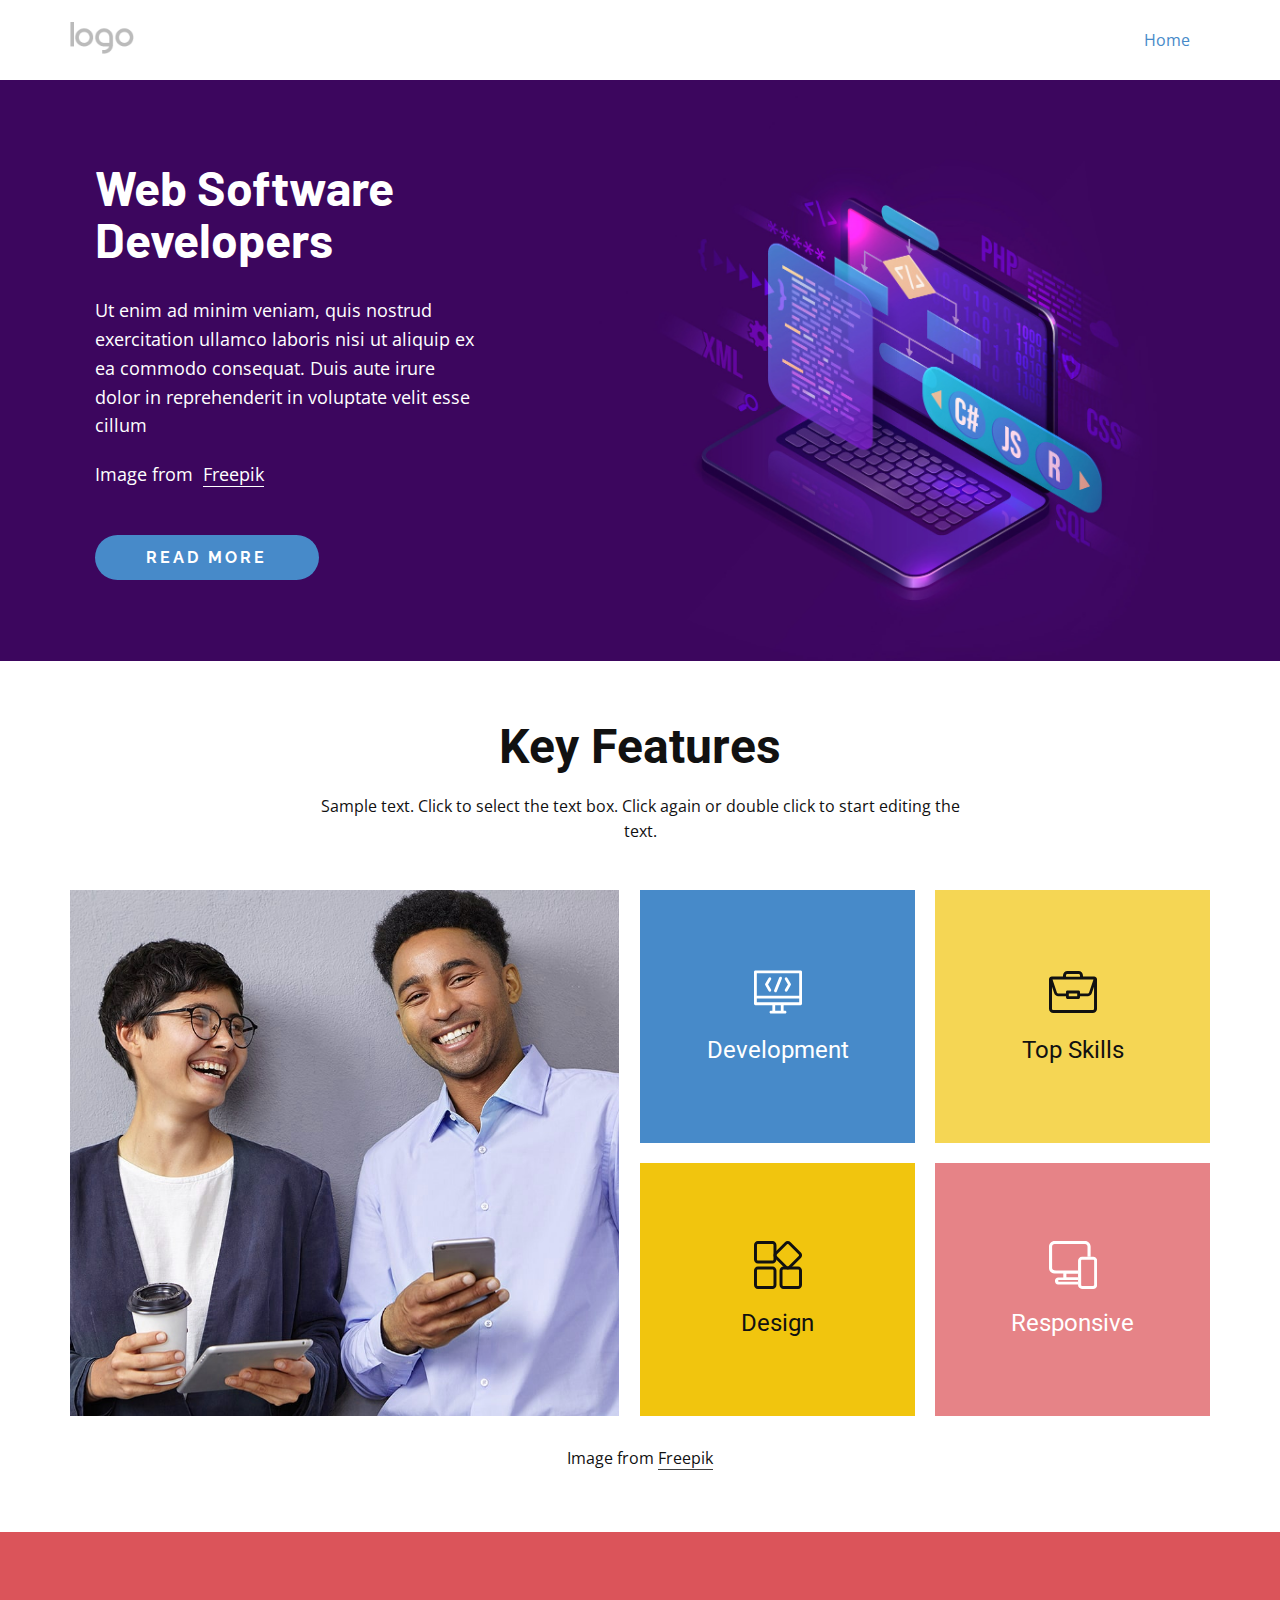
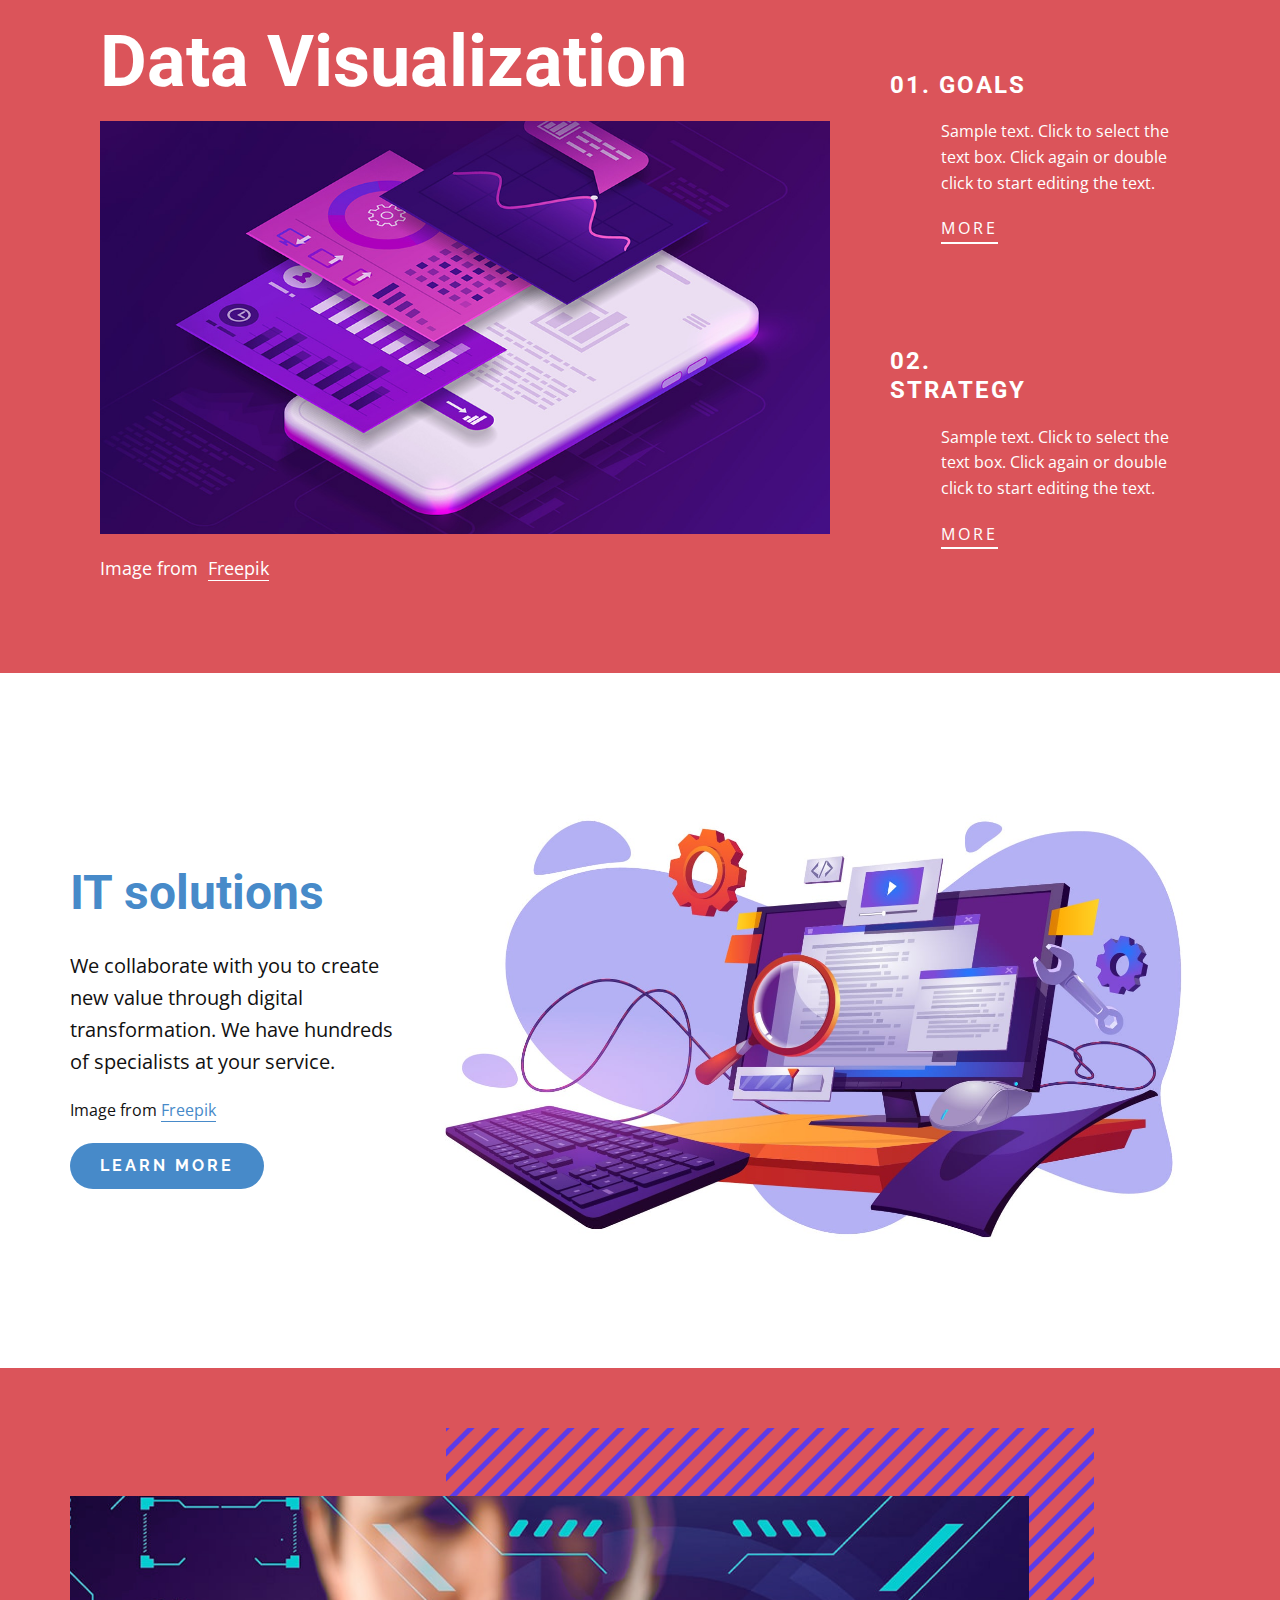
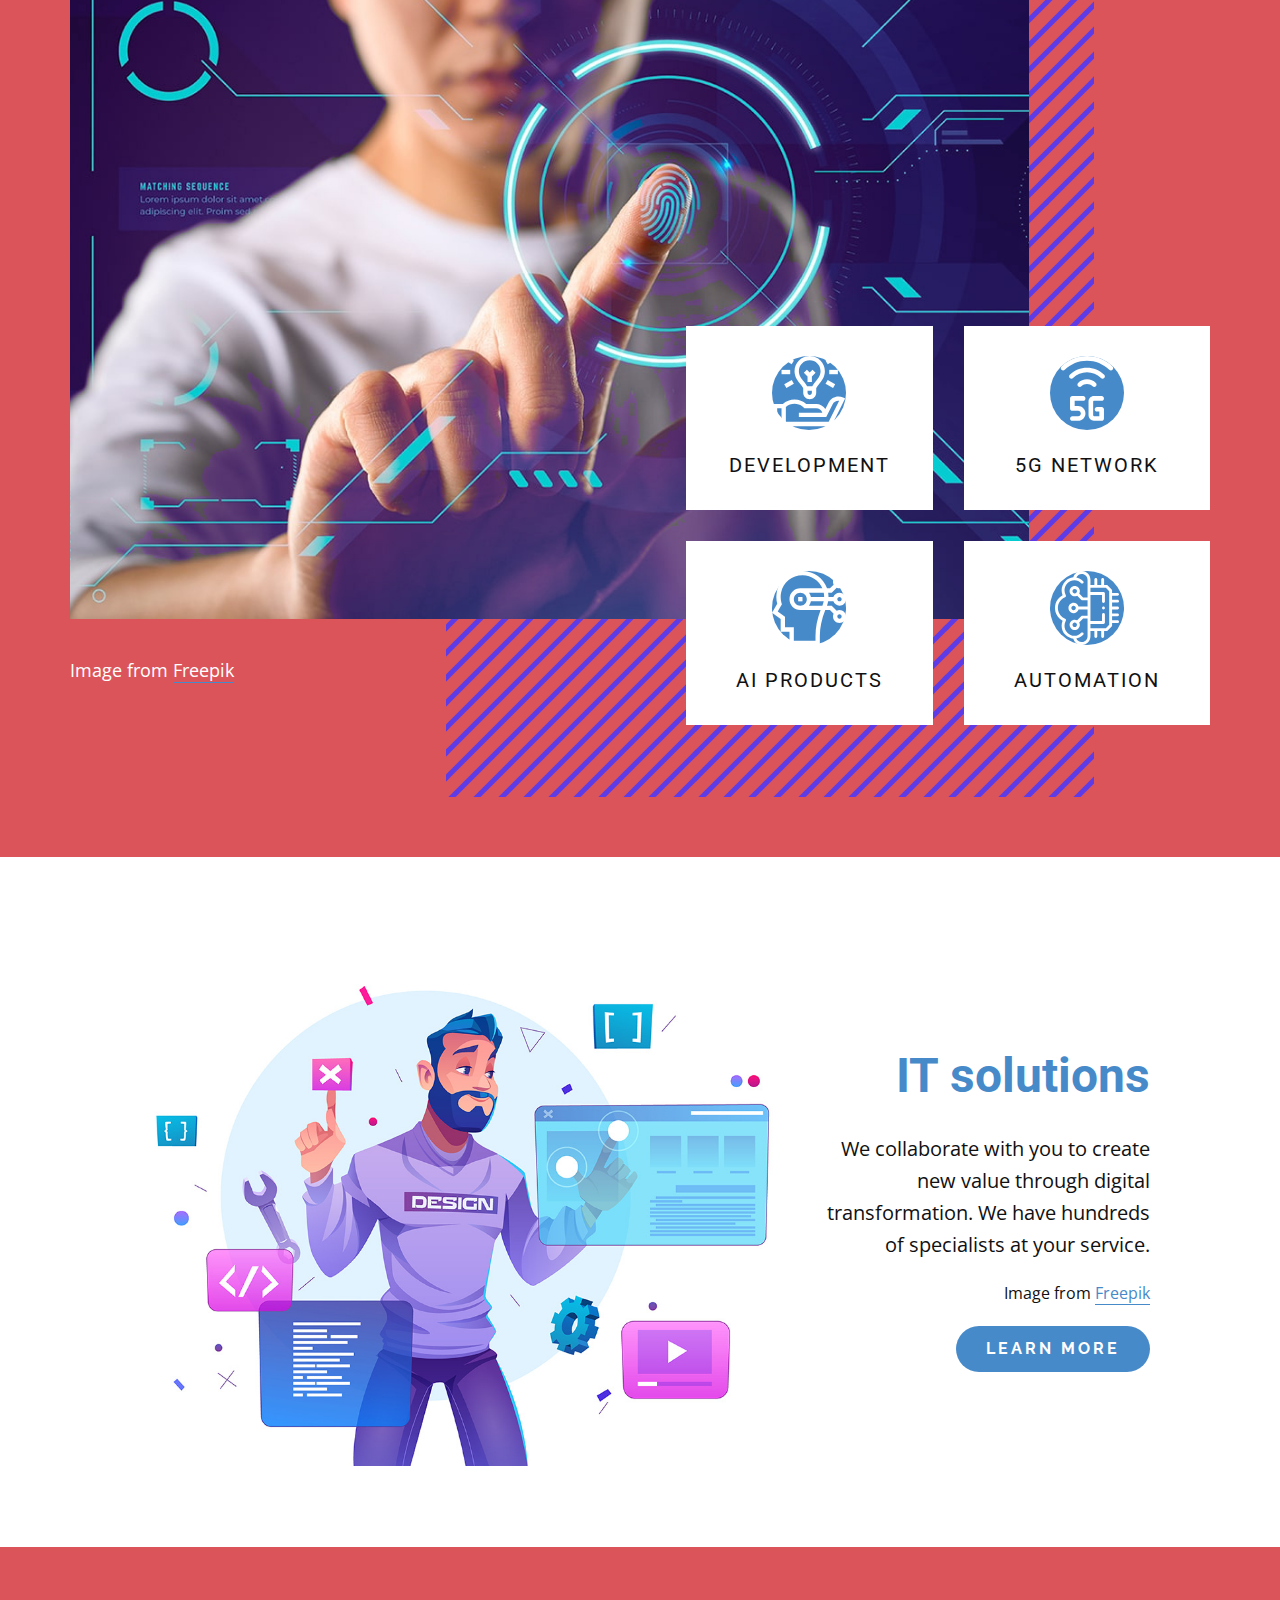
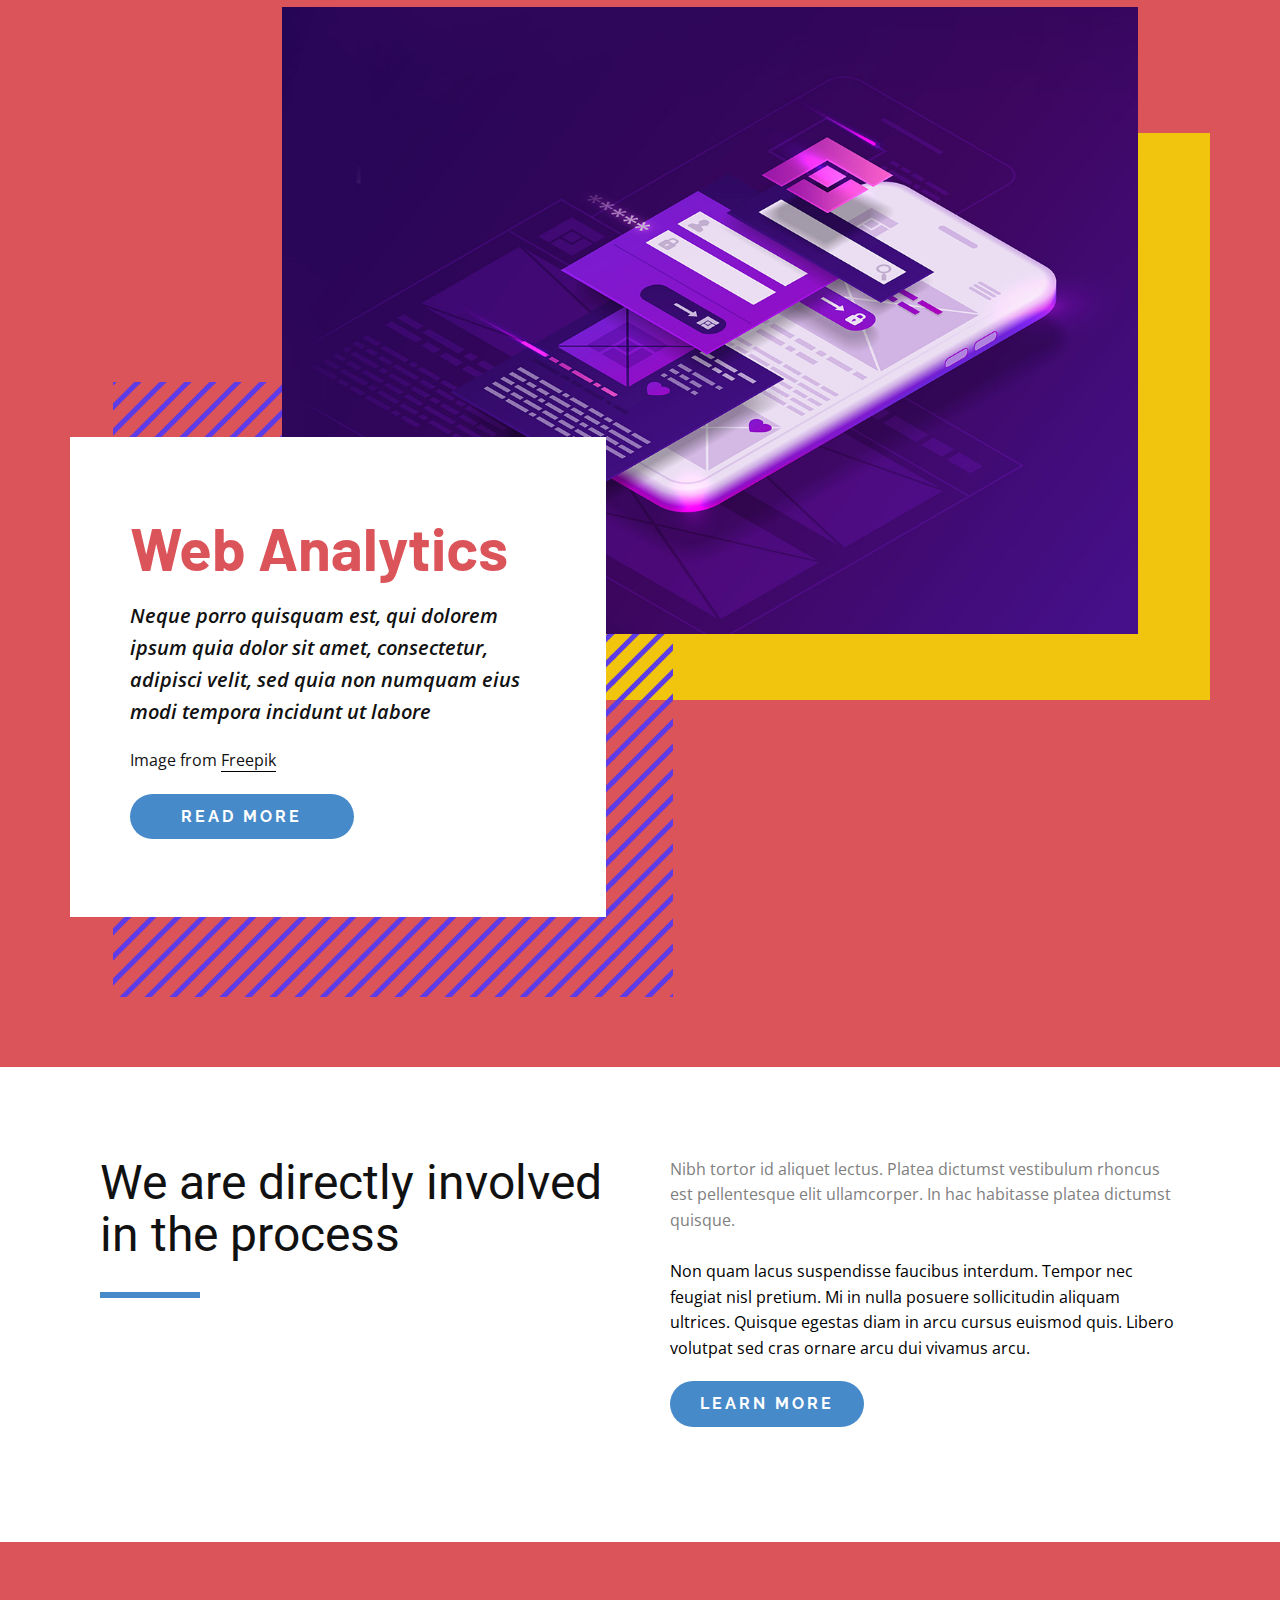
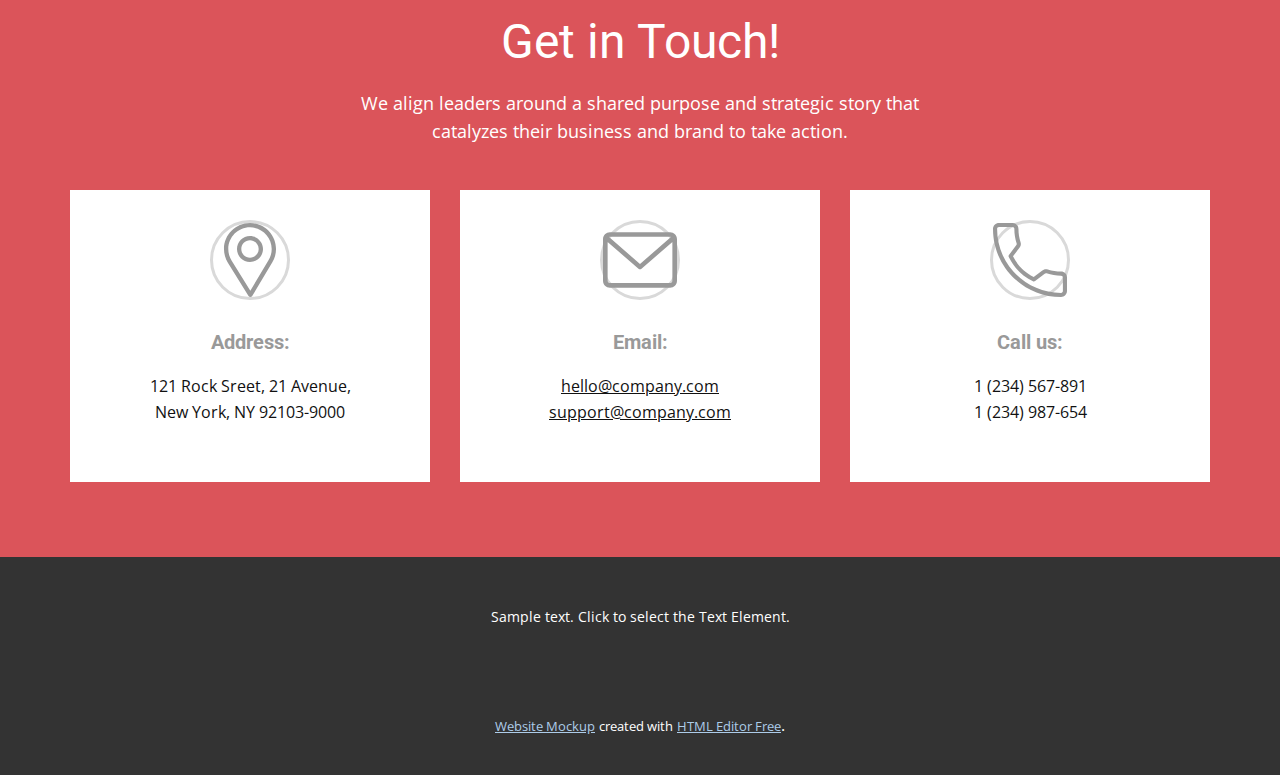
<file: Home.html>
<!DOCTYPE html>
<html style="font-size: 16px;">
  <head>
    <meta name="viewport" content="width=device-width, initial-scale=1.0">
    <meta charset="utf-8">
    <meta name="keywords" content="Web Software Developers, Key Features, Data Visualization, IT solutions, IT solutions, Web Analytics, We are directly involved in t​he process, Get in Touch!">
    <meta name="description" content="">
    <title>Home</title>
    <link rel="stylesheet" href="nicepage.css" media="screen">
<link rel="stylesheet" href="Home.css" media="screen">
    <script class="u-script" type="text/javascript" src="jquery-1.9.1.min.js" defer=""></script>
    <script class="u-script" type="text/javascript" src="nicepage.js" defer=""></script>
    <meta name="generator" content="Nicepage 4.11.2, nicepage.com">
    <link id="u-theme-google-font" rel="stylesheet" href="https://fonts.googleapis.com/css?family=Roboto:100,100i,300,300i,400,400i,500,500i,700,700i,900,900i|Open+Sans:300,300i,400,400i,500,500i,600,600i,700,700i,800,800i">
    <link id="u-page-google-font" rel="stylesheet" href="https://fonts.googleapis.com/css?family=Raleway:100,100i,200,200i,300,300i,400,400i,500,500i,600,600i,700,700i,800,800i,900,900i|Roboto:100,100i,300,300i,400,400i,500,500i,700,700i,900,900i|Barlow:100,100i,200,200i,300,300i,400,400i,500,500i,600,600i,700,700i,800,800i,900,900i">
    
    
    
    
    
    
    
    
    
    
    <script type="application/ld+json">{
		"@context": "http://schema.org",
		"@type": "Organization",
		"name": "",
		"logo": "images/default-logo.png"
}</script>
    <meta name="theme-color" content="#478ac9">
    <meta property="og:title" content="Home">
    <meta property="og:type" content="website">
  </head>
  <body class="u-body u-xl-mode"><header class="u-clearfix u-header u-header" id="sec-1ac9"><div class="u-clearfix u-sheet u-valign-middle u-sheet-1">
        <a href="https://nicepage.com" class="u-image u-logo u-image-1">
          <img src="images/default-logo.png" class="u-logo-image u-logo-image-1">
        </a>
        <nav class="u-menu u-menu-dropdown u-offcanvas u-menu-1">
          <div class="menu-collapse" style="font-size: 1rem; letter-spacing: 0px;">
            <a class="u-button-style u-custom-left-right-menu-spacing u-custom-padding-bottom u-custom-top-bottom-menu-spacing u-nav-link u-text-active-palette-1-base u-text-hover-palette-2-base" href="#">
              <svg class="u-svg-link" viewBox="0 0 24 24"><use xlink:href="#menu-hamburger"></use></svg>
              <svg class="u-svg-content" version="1.1" id="menu-hamburger" viewBox="0 0 16 16" x="0px" y="0px" xmlns:xlink="http://www.w3.org/1999/xlink" xmlns="http://www.w3.org/2000/svg"><g><rect y="1" width="16" height="2"></rect><rect y="7" width="16" height="2"></rect><rect y="13" width="16" height="2"></rect>
</g></svg>
            </a>
          </div>
          <div class="u-custom-menu u-nav-container">
            <ul class="u-nav u-unstyled u-nav-1"><li class="u-nav-item"><a class="u-button-style u-nav-link u-text-active-palette-1-base u-text-hover-palette-2-base" href="Home.html" style="padding: 10px 20px;">Home</a>
</li></ul>
          </div>
          <div class="u-custom-menu u-nav-container-collapse">
            <div class="u-black u-container-style u-inner-container-layout u-opacity u-opacity-95 u-sidenav">
              <div class="u-inner-container-layout u-sidenav-overflow">
                <div class="u-menu-close"></div>
                <ul class="u-align-center u-nav u-popupmenu-items u-unstyled u-nav-2"><li class="u-nav-item"><a class="u-button-style u-nav-link" href="Home.html">Home</a>
</li></ul>
              </div>
            </div>
            <div class="u-black u-menu-overlay u-opacity u-opacity-70"></div>
          </div>
        </nav>
      </div></header>
    <section class="u-align-left u-clearfix u-image u-section-1" id="carousel_3e8e" data-image-width="1980" data-image-height="1350">
      <div class="u-clearfix u-sheet u-valign-middle u-sheet-1">
        <div class="u-clearfix u-expanded-width u-layout-wrap u-layout-wrap-1">
          <div class="u-gutter-0 u-layout">
            <div class="u-layout-row">
              <div class="u-align-left u-container-style u-layout-cell u-left-cell u-shape-rectangle u-size-27 u-layout-cell-1">
                <div class="u-container-layout u-valign-middle u-container-layout-1">
                  <h1 class="u-custom-font u-text u-text-body-alt-color u-text-1">Web Software Developers</h1>
                  <p class="u-text u-text-body-alt-color u-text-2">Ut enim ad minim veniam, quis nostrud exercitation ullamco laboris nisi ut aliquip ex ea commodo consequat. Duis aute irure dolor in reprehenderit in voluptate velit esse cillum </p>
                  <p class="u-text u-text-body-alt-color u-text-3">Image from&nbsp;<b>
                      <a href="https://www.freepik.com/vectors/computer" class="u-border-1 u-border-white u-btn u-button-link u-button-style u-none u-text-body-alt-color u-btn-1" target="_blank">Freepik</a></b>
                  </p>
                  <a href="https://nicepage.com/c/text-website-templates" class="u-active-palette-4-base u-btn u-btn-round u-button-style u-custom-font u-font-raleway u-hover-palette-4-base u-palette-1-base u-radius-50 u-text-body-alt-color u-btn-2">read more</a>
                </div>
              </div>
              <div class="u-align-left u-container-style u-image u-layout-cell u-right-cell u-size-33 u-image-1" data-image-width="1372" data-image-height="1235">
                <div class="u-container-layout u-valign-bottom u-container-layout-2"></div>
              </div>
            </div>
          </div>
        </div>
      </div>
    </section>
    <section class="u-align-center u-clearfix u-white u-section-2" id="carousel_7a94">
      <div class="u-clearfix u-sheet u-valign-middle-md u-valign-middle-sm u-valign-middle-xs u-sheet-1">
        <h1 class="u-align-center u-text u-text-1">Key Features</h1>
        <p class="u-text u-text-2">Sample text. Click to select the text box. Click again or double click to start editing the text.</p>
        <img alt="" class="u-expanded-width-md u-expanded-width-sm u-expanded-width-xs u-image u-image-default u-image-1" src="images/fffffff-min.jpg" data-image-width="1200" data-image-height="800">
        <div class="u-expanded-width-md u-expanded-width-sm u-expanded-width-xs u-list u-list-1">
          <div class="u-repeater u-repeater-1">
            <div class="u-align-center u-container-style u-custom-item u-list-item u-palette-1-base u-repeater-item u-list-item-1">
              <div class="u-container-layout u-similar-container u-valign-middle u-container-layout-1"><span class="u-icon u-icon-1"><svg class="u-svg-link" preserveAspectRatio="xMidYMin slice" viewBox="0 0 512 512" style=""><use xlink:href="#svg-7aa0"></use></svg><svg class="u-svg-content" viewBox="0 0 512 512" id="svg-7aa0"><g><path d="m497 26h-482c-8.284 0-15 6.716-15 15v340c0 8.284 6.716 15 15 15h181v60h-15c-8.284 0-15 6.716-15 15s6.716 15 15 15h150c8.284 0 15-6.716 15-15s-6.716-15-15-15h-15v-60h181c8.284 0 15-6.716 15-15v-340c0-8.284-6.716-15-15-15zm-15 30v240h-452v-240zm-196 400h-60v-60h60zm-256-90v-40h452v40z"></path><path d="m223.381 258.012c1.818.724 3.694 1.066 5.539 1.066 5.964 0 11.604-3.581 13.942-9.46l54.15-136.147c3.062-7.697-.697-16.42-8.395-19.481-7.698-3.063-16.42.697-19.481 8.395l-54.15 136.148c-3.061 7.696.698 16.417 8.395 19.479z"></path><path d="m335.557 250.526c2.367 1.372 4.953 2.023 7.504 2.023 5.177 0 10.213-2.683 12.994-7.484l36.363-62.777c2.741-4.732 2.69-10.58-.133-15.263l-36.363-60.315c-4.277-7.095-13.495-9.378-20.591-5.102-7.095 4.277-9.379 13.496-5.102 20.591l31.786 52.724-31.919 55.106c-4.153 7.167-1.708 16.345 5.461 20.497z"></path><path d="m155.945 245.065c2.782 4.802 7.817 7.484 12.994 7.484 2.551 0 5.138-.651 7.504-2.023 7.168-4.152 9.613-13.33 5.461-20.498l-31.919-55.106 31.786-52.724c4.277-7.095 1.993-16.313-5.102-20.591-7.096-4.278-16.314-1.993-20.591 5.102l-36.363 60.315c-2.823 4.683-2.874 10.531-.133 15.263z"></path>
</g></svg>
            
            
          </span>
                <h4 class="u-align-center u-text u-text-3">Development</h4>
              </div>
            </div>
            <div class="u-align-center u-container-style u-custom-item u-list-item u-palette-3-light-1 u-repeater-item u-list-item-2">
              <div class="u-container-layout u-similar-container u-valign-middle u-container-layout-2"><span class="u-icon u-icon-2"><svg class="u-svg-link" preserveAspectRatio="xMidYMin slice" viewBox="0 0 128 128" style=""><use xlink:href="#svg-64d9"></use></svg><svg class="u-svg-content" viewBox="0 0 128 128" id="svg-64d9"><path d="m78.9 15.9c2.1 0 3.7 1.7 3.7 3.7v3.7h-37.2v-3.7c0-2 1.7-3.7 3.7-3.7h29.8m39.7 14.8-11.6 34.5c-0.5 1.5-1.9 2.5-3.5 2.5h-20.9v-3.7c0-2-1.7-3.7-3.7-3.7h-29.8c-2.1 0-3.7 1.7-3.7 3.7v3.7h-20.9c-1.6 0-3-1-3.5-2.5l-11.6-34.5h109.2m1.5 19.1v58.6c0 2-1.7 3.7-3.7 3.7h-104.7c-2.1 0-3.7-1.7-3.7-3.7v-58.6l5.9 17.7c1.5 4.5 5.8 7.6 10.6 7.6h20.9v3.7c0 2 1.7 3.7 3.7 3.7h29.8c2.1 0 3.7-1.7 3.7-3.7v-3.7h20.9c4.8 0 9.1-3 10.6-7.6l6-17.7m-44.9 17.9v7.4h-22.4v-7.4h22.4m15.3-44.9v-3.2c0-6.4-5.2-11.6-11.6-11.6h-29.8c-6.4 0-11.7 5.2-11.7 11.6v3.2h-29.5c-4.4 0-7.9 3.5-7.9 7.9v77.7c0 6.4 5.2 11.6 11.7 11.6h104.7c6.4 0 11.7-5.2 11.7-11.6v-77.7c0-4.4-3.6-7.9-7.9-7.9h-29.7z"></path></svg>
            
            
          </span>
                <h4 class="u-align-center u-text u-text-4">Top Skills</h4>
              </div>
            </div>
            <div class="u-align-center u-container-style u-custom-item u-list-item u-palette-3-base u-repeater-item u-shape-rectangle">
              <div class="u-container-layout u-similar-container u-valign-middle u-container-layout-3"><span class="u-icon u-icon-3"><svg class="u-svg-link" preserveAspectRatio="xMidYMin slice" viewBox="0 0 128 128" style=""><use xlink:href="#svg-91ed"></use></svg><svg class="u-svg-content" viewBox="0 0 128 128" id="svg-91ed"><path d="m117.4 76c1.5 0 2.7 1.2 2.7 2.7v38.7c0 1.5-1.2 2.7-2.7 2.7h-38.7c-1.5 0-2.7-1.2-2.7-2.7v-38.7c0-1.5 1.2-2.7 2.7-2.7h38.7m0-7.9h-38.7c-5.8 0-10.6 4.8-10.6 10.6v38.7c0 5.8 4.8 10.6 10.6 10.6h38.7c5.8 0 10.6-4.8 10.6-10.6v-38.7c0-5.8-4.8-10.6-10.6-10.6z"></path><path d="m49.3 7.9c1.5 0 2.7 1.2 2.7 2.7v38.7c0 1.5-1.2 2.7-2.7 2.7h-38.7c-1.5 0-2.7-1.2-2.7-2.7v-38.7c0-1.5 1.2-2.7 2.7-2.7h38.7m0-7.9h-38.7c-5.8 0-10.6 4.8-10.6 10.6v38.7c0 5.8 4.8 10.6 10.6 10.6h38.7c5.8 0 10.6-4.8 10.6-10.6v-38.7c0-5.8-4.8-10.6-10.6-10.6z"></path><path d="m90 7.9c0.7 0 1.4 0.3 1.9 0.8l27.4 27.4c1 1 1 2.7 0 3.8l-27.4 27.3c-0.5 0.5-1.2 0.8-1.9 0.8s-1.4-0.3-1.9-0.8l-27.3-27.3c-1-1-1-2.7 0-3.8l27.3-27.4c0.6-0.5 1.3-0.8 1.9-0.8m0-7.9c-2.8 0-5.5 1.1-7.5 3.1l-27.3 27.4c-2 2-3.1 4.7-3.1 7.5s1.1 5.5 3.1 7.5l27.4 27.4c2 2 4.7 3.1 7.5 3.1s5.5-1.1 7.5-3.1l27.4-27.4c2-2 3.1-4.7 3.1-7.5s-1.1-5.5-3.1-7.5l-27.5-27.4c-2-2-4.6-3.1-7.5-3.1z"></path><path d="m49.3 76c1.5 0 2.7 1.2 2.7 2.7v38.7c0 1.5-1.2 2.7-2.7 2.7h-38.7c-1.5 0-2.7-1.2-2.7-2.7v-38.7c0-1.5 1.2-2.7 2.7-2.7h38.7m0-7.9h-38.7c-5.8 0-10.6 4.8-10.6 10.6v38.7c0 5.8 4.8 10.6 10.6 10.6h38.7c5.8 0 10.6-4.8 10.6-10.6v-38.7c0-5.8-4.8-10.6-10.6-10.6z"></path></svg>
            
            
          </span>
                <h4 class="u-align-center u-text u-text-5">Design</h4>
              </div>
            </div>
            <div class="u-align-center u-container-style u-list-item u-palette-2-light-1 u-repeater-item u-shape-rectangle u-list-item-4">
              <div class="u-container-layout u-similar-container u-valign-middle u-container-layout-4"><span class="u-icon u-icon-4"><svg class="u-svg-link" preserveAspectRatio="xMidYMin slice" viewBox="0 0 128 128" style=""><use xlink:href="#svg-73c6"></use></svg><svg class="u-svg-content" viewBox="0 0 128 128" id="svg-73c6"><path d="m26.4 108.7c-1.2 0-2.2-1-2.2-2.2s1-2.2 4.7-2.2h48.7v-7.4h-31.2v-9.9h31.2v-8.4h-58.7c-7.7 0-10.6-3-10.6-6.6v-57.1c0-3.7 3-6.6 6.6-6.6h81.2c3.7 0 6.6 3 6.6 6.6v27h8.3v-27c0-8.2-6.7-14.9-14.9-14.9h-81.2c-8.2 0-14.9 6.7-14.9 14.9v57.1c0 8.2 6.7 14.9 14.9 14.9h23.2v10.1h-13.8c-4.3 0-8.5 3.7-8.5 9.5v0.2c0 4.6 3.7 9.3 8.3 9.3h53.5v-7.3h-51.2z"></path><path d="m118 41.9h-30c-5.8 0-10.5 4.7-10.5 10.6 0 0 0.1 66.3 0.1 66.4 0 4.3 5.1 9 10.4 9h30c5.6 0 10.2-4.4 10.5-10.1v-65.3c0-5.9-4.7-10.6-10.5-10.6zm2.4 75.5c-0.1 1.3-1.1 2.3-2.4 2.3h-30c-1 0-1.9-0.7-2.2-1.6l-0.2-65.6c0-1.3 1.1-2.4 2.4-2.4h30c1.3 0 2.4 1.1 2.4 2.4v64.9z"></path></svg>
            
            
          </span>
                <h4 class="u-align-center u-text u-text-6">Responsive</h4>
              </div>
            </div>
          </div>
        </div>
        <p class="u-text u-text-7">Image from <a href="https://freepik.com/photos/business" class="u-active-none u-border-1 u-border-grey-75 u-btn u-button-link u-button-style u-hover-none u-none u-text-body-color u-btn-1">Freepik</a>
        </p>
      </div>
    </section>
    <section class="u-align-center-lg u-align-center-md u-align-center-sm u-align-center-xs u-clearfix u-palette-2-base u-section-3" id="carousel_3f86">
      <div class="u-clearfix u-sheet u-valign-middle-lg u-valign-middle-md u-valign-middle-sm u-valign-middle-xs u-sheet-1">
        <div class="u-clearfix u-expanded-width-md u-expanded-width-sm u-expanded-width-xs u-layout-wrap u-layout-wrap-1">
          <div class="u-layout">
            <div class="u-layout-row">
              <div class="u-container-style u-layout-cell u-size-60 u-layout-cell-1">
                <div class="u-container-layout u-container-layout-1">
                  <h2 class="u-text u-text-1">Data Visualization</h2>
                  <img src="images/ssssss.jpg" alt="" class="u-expanded-width u-image u-image-default u-image-1" data-image-width="1080" data-image-height="735">
                  <p class="u-text u-text-body-alt-color u-text-2">Image from&nbsp;<b>
                      <a href="https://www.freepik.com/vectors/computer" class="u-border-1 u-border-white u-btn u-button-link u-button-style u-none u-text-body-alt-color u-btn-1" target="_blank">Freepik</a></b>
                  </p>
                </div>
              </div>
            </div>
          </div>
        </div>
        <div class="u-list u-list-1">
          <div class="u-repeater u-repeater-1">
            <div class="u-container-style u-list-item u-repeater-item">
              <div class="u-container-layout u-similar-container u-valign-top u-container-layout-2">
                <h3 class="u-text u-text-3">01. goals</h3>
                <p class="u-text u-text-4">Sample text. Click to select the text box. Click again or double click to start editing the text.</p>
                <a href="https://nicepage.com/html-templates" class="u-active-none u-border-2 u-border-white u-btn u-button-style u-hover-none u-none u-text-active-palette-2-light-3 u-text-body-alt-color u-text-hover-palette-3-light-3 u-btn-2">more</a>
              </div>
            </div>
            <div class="u-container-style u-list-item u-repeater-item">
              <div class="u-container-layout u-similar-container u-valign-top u-container-layout-3">
                <h3 class="u-text u-text-5">02. strategy</h3>
                <p class="u-text u-text-6">Sample text. Click to select the text box. Click again or double click to start editing the text.</p>
                <a href="https://nicepage.app" class="u-active-none u-border-2 u-border-white u-btn u-button-style u-hover-none u-none u-text-active-palette-2-light-3 u-text-body-alt-color u-text-hover-palette-3-light-3 u-btn-3">more<span class="u-text-body-alt-color"></span>
                  <span class="u-text-body-alt-color"></span>
                </a>
              </div>
            </div>
          </div>
        </div>
      </div>
    </section>
    <section class="u-align-center-xs u-clearfix u-section-4" src="" id="carousel_46bf">
      <div class="u-clearfix u-sheet u-valign-middle-xl u-sheet-1">
        <img class="u-expanded-width-md u-image u-image-contain u-image-1" src="images/Untitled-1-min.jpg">
        <div class="u-align-center-md u-align-center-sm u-align-center-xs u-border-no-bottom u-border-no-left u-border-no-right u-border-no-top u-container-style u-expanded-width-md u-expanded-width-sm u-expanded-width-xs u-group u-shape-rectangle u-group-1">
          <div class="u-container-layout u-valign-middle u-container-layout-1">
            <h1 class="u-text u-text-palette-1-base u-text-1">IT solutions</h1>
            <p class="u-large-text u-text u-text-variant u-text-2">We collaborate with you to create new value through digital transformation. We have hundreds of specialists at your service. </p>
            <p class="u-text u-text-3">Image from <a href="https://www.freepik.com/vectors/cartoon" class="u-active-none u-border-1 u-border-palette-1-base u-btn u-button-link u-button-style u-hover-none u-none u-text-palette-1-base u-btn-1" target="_blank">Freepik</a>
            </p>
            <a href="https://nicepage.com/k/adult-html-templates" class="u-active-palette-4-base u-border-0 u-btn u-btn-round u-button-style u-custom-font u-font-raleway u-hover-palette-4-base u-palette-1-base u-radius-50 u-text-body-alt-color u-btn-2">learn more</a>
          </div>
        </div>
      </div>
    </section>
    <section class="u-align-right u-clearfix u-palette-2-base u-section-5" id="carousel_d534">
      <div class="u-clearfix u-sheet u-valign-middle-sm u-valign-middle-xs u-sheet-1">
        <div class="u-container-style u-group u-image u-image-tiles u-image-1" data-image-width="500" data-image-height="375">
          <div class="u-container-layout u-container-layout-1"></div>
        </div>
        <img src="images/fff.jpg" alt="" class="u-image u-image-default u-image-2" data-image-width="1202" data-image-height="800">
        <p class="u-align-left u-text u-text-1">Image from <a href="https://www.freepik.com/free-photos/background" class="u-border-1 u-border-palette-1-base u-btn u-button-link u-button-style u-none u-text-body-alt-color u-btn-1">Freepik</a>
        </p>
        <div class="u-list u-list-1">
          <div class="u-repeater u-repeater-1">
            <div class="u-container-style u-list-item u-repeater-item u-video-cover u-white u-list-item-1">
              <div class="u-container-layout u-similar-container u-valign-top u-container-layout-2"><span class="u-icon u-icon-circle u-palette-1-base u-spacing-15 u-icon-1"><svg class="u-svg-link" preserveAspectRatio="xMidYMin slice" viewBox="0 0 512 512" style=""><use xlink:href="#svg-dcec"></use></svg><svg class="u-svg-content" viewBox="0 0 512 512" id="svg-dcec"><g><path d="m506.061 294.479-13.406-6.712c-37.055-18.553-82.084-3.54-100.615 33.574l-22.788 45.528c-13.319-20.937-36.712-34.869-63.313-34.869h-69.019c-22.263-20.08-50.779-31.066-80.981-31.066s-58.713 10.987-80.975 31.066h-69.025v180h90v-26.555h314.638zm-440.122 187.521h-30v-120h30zm30-26.555v-101.925c16.611-14.595 37.686-22.586 60-22.586 43.655 0 66.559 29.51 68.787 31.066h81.213c19.555 0 36.228 12.541 42.42 30h-162.42v30h189.267l43.668-87.245c8.862-17.751 27.659-26.867 45.804-24.593l-72.642 145.283z"></path><path d="m215.939 225v30c0 24.813 20.187 45 45 45s45-20.187 45-45v-30c0-7.02 9.611-18.622 18.906-29.842 17.343-20.934 41.094-49.605 41.094-90.158 0-57.897-47.103-105-105-105s-105 47.103-105 105c0 40.553 23.751 69.224 41.094 90.158 9.295 11.22 18.906 22.822 18.906 29.842zm45 45c-8.271 0-15-6.729-15-15v-15h30v15c0 8.271-6.728 15-15 15zm0-240c41.355 0 75 33.645 75 75 0 29.741-18.167 51.671-34.196 71.02-9.4 11.347-18.425 22.249-22.892 33.98h-35.823c-4.468-11.732-13.493-22.634-22.892-33.98-16.029-19.349-34.196-41.278-34.196-71.02-.001-41.355 33.644-75 74.999-75z"></path><path d="m245.939 180h30v-38.787l25.607-25.606-21.213-21.214-19.394 19.394-19.393-19.394-21.213 21.214 25.606 25.606z"></path><path d="m65.939 96h60v30h-60z"></path><path d="m395.939 96h60v30h-60z"></path><path d="m88.045 178.5h60v30h-60z" transform="matrix(.866 -.5 .5 .866 -80.935 84.947)"></path><path d="m373.695 13.225h60.277v30h-60.277z" transform="matrix(.862 -.507 .507 .862 41.406 208.569)"></path><path d="m103.045-1.914h30v60.277h-30z" transform="matrix(.507 -.862 .862 .507 33.886 115.681)"></path><path d="m388.833 163.5h30v60h-30z" transform="matrix(.5 -.866 .866 .5 34.341 446.481)"></path>
</g></svg></span>
                <h4 class="u-align-center u-text u-text-2">Development</h4>
              </div>
            </div>
            <div class="u-align-center u-container-style u-list-item u-repeater-item u-video-cover u-white u-list-item-2">
              <div class="u-container-layout u-similar-container u-valign-top u-container-layout-3"><span class="u-icon u-icon-circle u-palette-1-base u-spacing-15 u-icon-2"><svg class="u-svg-link" preserveAspectRatio="xMidYMin slice" viewBox="0 0 24 24" style=""><use xlink:href="#svg-6d82"></use></svg><svg class="u-svg-content" viewBox="0 0 24 24" id="svg-6d82"><path d="m19.75 4.687c-.191 0-.382-.072-.528-.218-1.93-1.914-4.495-2.969-7.222-2.969s-5.292 1.055-7.222 2.969c-.294.292-.768.29-1.061-.004-.292-.294-.29-.77.004-1.061 2.214-2.195 5.154-3.404 8.279-3.404s6.065 1.209 8.278 3.404c.294.291.296.767.004 1.061-.146.147-.339.222-.532.222z"></path><path d="m17.052 7.362c-.191 0-.382-.072-.528-.218-1.211-1.201-2.817-1.862-4.524-1.862s-3.313.661-4.524 1.863c-.294.292-.769.29-1.061-.004-.291-.294-.29-.769.004-1.061 1.494-1.481 3.476-2.298 5.581-2.298s4.087.816 5.581 2.298c.294.292.296.767.004 1.061-.147.147-.34.221-.533.221z"></path><path d="m14.354 10.038c-.193 0-.386-.074-.533-.222-.963-.971-2.681-.971-3.644 0-.291.294-.765.296-1.06.004-.294-.291-.296-.766-.004-1.06.765-.772 1.791-1.197 2.887-1.197s2.122.425 2.887 1.196c.292.294.29.77-.004 1.061-.147.146-.338.218-.529.218z"></path><path d="m9.125 21h-1.875c-.414 0-.75-.336-.75-.75s.336-.75.75-.75h1.875c.482 0 .875-.393.875-.875s-.393-.875-.875-.875h-1.875c-.414 0-.75-.336-.75-.75v-3.25c0-.414.336-.75.75-.75h3.5c.414 0 .75.336.75.75s-.336.75-.75.75h-2.75v1.75h1.125c1.31 0 2.375 1.065 2.375 2.375s-1.065 2.375-2.375 2.375z"></path><path d="m16.75 21h-2.5c-.965 0-1.75-.785-1.75-1.75v-4.5c0-.965.785-1.75 1.75-1.75h2.5c.414 0 .75.336.75.75s-.336.75-.75.75h-2.5c-.138 0-.25.112-.25.25v4.5c0 .138.112.25.25.25h1.75v-1.5h-.75c-.414 0-.75-.336-.75-.75s.336-.75.75-.75h1.5c.414 0 .75.336.75.75v3c0 .414-.336.75-.75.75z"></path></svg></span>
                <h4 class="u-text u-text-3">5G Network</h4>
              </div>
            </div>
            <div class="u-align-center u-container-style u-list-item u-repeater-item u-video-cover u-white u-list-item-3">
              <div class="u-container-layout u-similar-container u-valign-top u-container-layout-4"><span class="u-icon u-icon-circle u-palette-1-base u-spacing-15 u-icon-3"><svg class="u-svg-link" preserveAspectRatio="xMidYMin slice" viewBox="0 0 512.012 512.012" style=""><use xlink:href="#svg-958f"></use></svg><svg class="u-svg-content" viewBox="0 0 512.012 512.012" id="svg-958f"><g><path d="m59.998 332.666v87.346h61v92h210v-62.218c0-56.303 12.309-115.303 37.563-179.782h32.224l25.611 25.611c-2.817 5.875-4.398 12.451-4.398 19.39 0 24.813 20.187 45 45 45s45-20.187 45-45-20.187-45-45-45c-6.938 0-13.514 1.581-19.389 4.398l-34.398-34.398h-32.572c3.497-9.779 6.115-19.796 7.843-30.01h36.096c6.192 17.469 22.865 30.01 42.42 30.01 24.813 0 45-20.187 45-45s-20.187-45-45-45c-19.555 0-36.228 12.541-42.42 30h-33.58c0-10.152-.845-20.177-2.485-30h24.698l34.398-34.397c5.875 2.817 12.45 4.398 19.389 4.398 24.813 0 45-20.187 45-45s-20.187-45-45-45-45 20.187-45 45c0 6.939 1.581 13.514 4.398 19.389l-25.611 25.61h-19.994c-24.022-68.126-88.986-119.066-167.616-120-88.723-1.043-163.221 61.684-179.498 143.168-5.685 28.455-4.837 56.601 2.51 83.77l-36.173 62.25zm407-32.654c8.271 0 15 6.729 15 15s-6.729 15-15 15-15-6.729-15-15 6.728-15 15-15zm0-120c8.271 0 15 6.729 15 15s-6.729 15-15 15-15-6.729-15-15 6.728-15 15-15zm0-120c8.271 0 15 6.729 15 15s-6.729 15-15 15-15-6.729-15-15 6.728-15 15-15zm-117.798 178.089c-.272.639-.533 1.273-.802 1.911h-92.44c6.565-8.725 11.274-18.921 13.531-30.01h88.481c-1.971 9.61-4.896 18.996-8.77 28.099zm-108.202-43.089c0 24.813-20.187 45-45 45s-45-20.187-45-45 20.187-45 45-45 45 20.187 45 45zm120-15h-91.509c-2.258-11.079-6.967-21.275-13.532-30h101.998c1.993 9.704 3.043 19.738 3.043 30zm-297.903-30.954c13.953-69.845 76.913-119.906 149.725-119.047 60.427.717 112.514 37.715 135.55 90.001h-152.372c-41.355 0-75 33.645-75 75s33.645 75 75 74.99h140.455c-23.819 63.823-35.455 122.919-35.455 179.792v32.218h-150v-92h-61v-72.655l-50.417-36.534 29.076-50.038c-.795-4.156-14.724-35.852-5.562-81.727z"></path><path d="m180.998 180.012h30v30h-30z"></path>
</g></svg></span>
                <h4 class="u-text u-text-4">AI Products</h4>
              </div>
            </div>
            <div class="u-align-center u-container-style u-list-item u-repeater-item u-video-cover u-white u-list-item-4">
              <div class="u-container-layout u-similar-container u-valign-top u-container-layout-5"><span class="u-icon u-icon-circle u-palette-1-base u-spacing-15 u-icon-4"><svg class="u-svg-link" preserveAspectRatio="xMidYMin slice" viewBox="0 0 512 512" style=""><use xlink:href="#svg-baaf"></use></svg><svg class="u-svg-content" viewBox="0 0 512 512" id="svg-baaf"><g><path d="m467.5 218.79c5.523 0 10-4.477 10-10s-4.477-10-10-10h-37.882v-27.225h37.882c5.523 0 10-4.477 10-10s-4.477-10-10-10h-37.882v-16.361c0-2.651-1.052-5.193-2.926-7.068l-28.917-28.941c-1.875-1.877-4.42-2.932-7.074-2.932h-16.365v-37.848c0-5.523-4.477-10-10-10s-10 4.477-10 10v37.848h-27.23v-37.848c0-5.523-4.477-10-10-10s-10 4.477-10 10v37.848h-27.202v-35.836c0-33.32-27.11-60.427-60.434-60.427-27.264 0-50.959 18.428-58.186 44.029-20.782 2.112-40.037 11.3-54.896 26.343-16.78 16.99-26.021 39.501-26.021 63.386 0 11.853 2.34 23.593 6.827 34.476-14.037 7.459-26.081 18.186-35.211 31.443-11.437 16.608-17.483 36.079-17.483 56.309 0 37.241 20.362 70.644 52.689 87.78-4.482 10.863-6.82 22.593-6.82 34.448 0 23.885 9.241 46.396 26.021 63.386 14.858 15.043 34.113 24.231 54.895 26.343 7.226 25.618 30.923 44.057 58.187 44.057 33.323 0 60.434-27.107 60.434-60.427v-35.864h27.202v37.876c0 5.523 4.477 10 10 10s10-4.477 10-10v-37.876h27.23v37.876c0 5.523 4.477 10 10 10s10-4.477 10-10v-37.876h16.365c2.652 0 5.195-1.053 7.071-2.929l28.917-28.913c1.875-1.875 2.929-4.419 2.929-7.071v-16.39h37.88c5.523 0 10-4.477 10-10s-4.477-10-10-10h-37.882v-27.196h37.882c5.523 0 10-4.477 10-10s-4.477-10-10-10h-37.882v-27.224h37.882c5.523 0 10-4.477 10-10s-4.477-10-10-10h-37.882v-27.196zm-248.028 273.21c-16.589 0-31.194-10.201-37.343-24.932 7.294-1.306 14.406-3.525 21.245-6.663 9.939-4.563 18.828-10.808 26.419-18.562 3.863-3.947 3.796-10.278-.15-14.142-3.947-3.863-10.277-3.796-14.142.15-5.875 6-12.762 10.837-20.469 14.375-8.144 3.736-16.776 5.807-25.659 6.167-38.072-.628-69.004-32.056-69.004-70.182 0-12.047 3.095-23.917 8.95-34.329 1.412-2.509 1.673-5.505.717-8.22-.955-2.716-3.035-4.888-5.706-5.961-30.27-12.157-49.83-41.093-49.83-73.715 0-32.631 19.557-61.555 49.824-73.686 5.946-3.215 7.613-7.941 5.001-14.175-5.859-10.442-8.956-22.326-8.956-34.366 0-38.126 30.932-69.554 69.004-70.182 8.827.359 17.466 2.432 25.657 6.166 7.721 3.544 14.603 8.385 20.456 14.389 1.96 2.01 4.56 3.02 7.162 3.02 2.516 0 5.035-.944 6.979-2.839 3.955-3.855 4.035-10.187.18-14.141-7.576-7.771-16.47-14.031-26.458-18.616-6.86-3.127-13.962-5.341-21.221-6.646 6.149-14.719 20.754-24.91 37.344-24.91 22.295 0 40.434 18.136 40.434 40.427v122.603h-31.132l-26.531-26.528c2.824-5.155 4.33-10.963 4.33-17.004 0-9.476-3.69-18.385-10.393-25.086-13.832-13.83-36.34-13.831-50.173 0-6.701 6.701-10.392 15.61-10.392 25.085s3.69 18.384 10.392 25.085c6.916 6.915 16.001 10.373 25.086 10.373 5.86 0 11.716-1.448 16.995-4.325l29.472 29.469c2.133 1.909 4.49 2.886 7.071 2.929h35.274v42.956h-62.667c-4.332-14.694-17.948-25.455-34.039-25.455-19.552 0-35.458 15.905-35.458 35.455 0 19.565 15.906 35.483 35.458 35.483 16.094 0 29.712-10.773 34.041-25.483h62.665v42.956h-35.274c-.268 0-.498.014-.71.034-2.318.164-4.591 1.124-6.364 2.897l-29.473 29.493c-13.46-7.335-30.702-5.324-42.078 6.05-6.708 6.708-10.398 15.624-10.392 25.107.006 9.469 3.701 18.364 10.392 25.036 6.918 6.917 16.004 10.374 25.09 10.374 9.082 0 18.164-3.456 25.073-10.364 6.701-6.682 10.396-15.576 10.402-25.045.004-6.05-1.503-11.866-4.332-17.028l26.535-26.553h31.129v122.631c.002 22.292-18.136 40.428-40.431 40.428zm-32.899-352.501c0 4.133-1.61 8.019-4.533 10.942-6.036 6.035-15.855 6.035-21.891 0-2.923-2.923-4.533-6.809-4.533-10.942s1.61-8.02 4.533-10.942c6.036-6.034 15.856-6.034 21.891 0 2.923 2.922 4.533 6.808 4.533 10.942zm-7.888 116.487c0 8.537-6.947 15.483-15.486 15.483-8.523 0-15.458-6.946-15.458-15.483 0-8.521 6.935-15.455 15.458-15.455 8.539 0 15.486 6.933 15.486 15.455zm7.888 116.523c-.003 4.121-1.609 7.991-4.533 10.906-6.036 6.034-15.856 6.035-21.901-.01-2.914-2.905-4.521-6.775-4.523-10.896-.003-4.135 1.607-8.024 4.533-10.95 6.035-6.033 15.855-6.034 21.889-.001.001.001.002.002.003.004 0 0 .001.001.001.001 2.925 2.926 4.534 6.813 4.531 10.946zm223.045.144-23.058 23.056h-106.655v-29.634h90.073c5.523 0 10-4.477 10-10v-55.218c0-5.523-4.477-10-10-10s-10 4.477-10 10v45.218h-80.073v-180.15h80.073v45.104c0 5.523 4.477 10 10 10s10-4.477 10-10v-55.104c0-5.523-4.477-10-10-10h-90.073v-29.662h106.652l23.061 23.081z"></path><path d="m369.979 245.958c-5.523 0-10 4.477-10 10v.028c0 5.523 4.477 9.986 10 9.986s10-4.491 10-10.014-4.478-10-10-10z"></path>
</g></svg></span>
                <h4 class="u-text u-text-5">Automation</h4>
              </div>
            </div>
          </div>
        </div>
      </div>
    </section>
    <section class="u-align-center-xs u-clearfix u-section-6" src="" id="carousel_e520">
      <div class="u-clearfix u-sheet u-valign-middle-md u-valign-middle-sm u-valign-middle-xl u-valign-middle-xs u-sheet-1">
        <img class="u-expanded-width-md u-expanded-width-sm u-expanded-width-xs u-image u-image-contain u-image-1" src="images/ffff.jpg" data-image-width="1200" data-image-height="800">
        <div class="u-align-center-md u-align-center-sm u-align-center-xs u-align-right-lg u-align-right-xl u-border-no-bottom u-border-no-left u-border-no-right u-border-no-top u-container-style u-expanded-width-md u-expanded-width-sm u-expanded-width-xs u-group u-shape-rectangle u-group-1">
          <div class="u-container-layout u-valign-middle u-container-layout-1">
            <h1 class="u-text u-text-palette-1-base u-text-1">IT solutions</h1>
            <p class="u-large-text u-text u-text-variant u-text-2">We collaborate with you to create new value through digital transformation. We have hundreds of specialists at your service. </p>
            <p class="u-text u-text-3">Image from <a href="https://www.freepik.com/vectors/man" class="u-active-none u-border-1 u-border-palette-1-base u-btn u-button-link u-button-style u-hover-none u-none u-text-palette-1-base u-btn-1" target="_blank">Freepik</a>
            </p>
            <a href="https://nicepage.com/css-templates" class="u-active-palette-4-base u-border-0 u-btn u-btn-round u-button-style u-custom-font u-font-raleway u-hover-palette-4-base u-palette-1-base u-radius-50 u-text-body-alt-color u-btn-2">learn more</a>
          </div>
        </div>
      </div>
    </section>
    <section class="u-clearfix u-palette-2-base u-section-7" id="carousel_5a01">
      <div class="u-clearfix u-sheet u-valign-middle-sm u-valign-middle-xs u-sheet-1">
        <div class="u-align-left u-palette-3-base u-shape u-shape-1"></div>
        <div class="u-container-style u-group u-image u-image-tiles u-image-1" data-image-width="500" data-image-height="375">
          <div class="u-container-layout u-container-layout-1"></div>
        </div>
        <img src="images/fdff.jpg" class="u-align-left u-image u-image-2" data-image-width="1200" data-image-height="912">
        <div class="u-container-style u-group u-white u-group-2">
          <div class="u-container-layout u-valign-middle u-container-layout-2">
            <h1 class="u-text u-text-palette-2-base u-text-1">Web Analytics</h1>
            <p class="u-text u-text-2">Neque porro quisquam est, qui dolorem ipsum quia dolor sit amet, consectetur, adipisci velit, sed quia non numquam eius modi tempora incidunt ut labore</p>
            <p class="u-text u-text-3">Image from <a href="https://www.freepik.com/vectors/design" class="u-active-none u-border-1 u-border-black u-btn u-button-link u-button-style u-hover-none u-none u-text-body-color u-btn-1">Freepik</a>
            </p>
            <a href="https://nicepage.com/website-templates" class="u-active-palette-4-base u-btn u-btn-round u-button-style u-custom-font u-font-raleway u-hover-palette-4-base u-palette-1-base u-radius-50 u-text-body-alt-color u-btn-2">read more</a>
          </div>
        </div>
      </div>
    </section>
    <section class="u-clearfix u-white u-section-8" id="sec-d1be">
      <div class="u-clearfix u-sheet u-sheet-1">
        <div class="u-clearfix u-expanded-width u-layout-wrap u-layout-wrap-1">
          <div class="u-layout">
            <div class="u-layout-row">
              <div class="u-container-style u-layout-cell u-left-cell u-size-30 u-layout-cell-1">
                <div class="u-container-layout u-valign-top u-container-layout-1">
                  <h1 class="u-text u-text-body-color u-text-1">We are directly involved in t​he process</h1>
                  <div class="u-border-6 u-border-palette-1-base u-line u-line-horizontal u-line-1"></div>
                </div>
              </div>
              <div class="u-container-style u-layout-cell u-right-cell u-size-30 u-layout-cell-2">
                <div class="u-container-layout u-valign-top u-container-layout-2">
                  <p class="u-text u-text-black u-text-2">
                    <span class="u-text-grey-50">Nibh tortor id aliquet lectus. Platea dictumst vestibulum rhoncus est pellentesque elit ullamcorper. In hac habitasse platea dictumst quisque.&nbsp;</span>
                    <br>
                    <br>Non quam lacus suspendisse faucibus interdum. Tempor nec feugiat nisl pretium. Mi in nulla posuere sollicitudin aliquam ultrices. Quisque egestas diam in arcu cursus euismod quis. Libero volutpat sed cras ornare arcu dui vivamus arcu.&nbsp;
                  </p>
                  <a href="https://nicepage.com/c/testimonials-html-templates" class="u-active-palette-4-base u-align-left u-border-0 u-btn u-btn-round u-button-style u-custom-font u-font-raleway u-hover-palette-4-base u-palette-1-base u-radius-50 u-text-body-alt-color u-btn-1">learn more</a>
                </div>
              </div>
            </div>
          </div>
        </div>
      </div>
    </section>
    <section class="u-align-center u-clearfix u-palette-2-base u-section-9" id="carousel_7a8d">
      <div class="u-clearfix u-sheet u-valign-middle u-sheet-1">
        <h1 class="u-text u-text-1">Get in Touch!<br>
        </h1>
        <p class="u-text u-text-2">We align leaders around a shared purpose and strategic story that catalyzes their business and brand to take action.</p>
        <div class="u-clearfix u-gutter-30 u-layout-wrap u-layout-wrap-1">
          <div class="u-gutter-0 u-layout">
            <div class="u-layout-col">
              <div class="u-size-60">
                <div class="u-layout-row">
                  <div class="u-align-center u-container-style u-layout-cell u-left-cell u-size-20 u-white u-layout-cell-1">
                    <div class="u-container-layout u-valign-top u-container-layout-1"><span class="u-border-3 u-border-grey-15 u-icon u-icon-circle u-spacing-20 u-text-grey-40 u-icon-1"><svg class="u-svg-link" preserveAspectRatio="xMidYMin slice" viewBox="0 0 512 512" style=""><use xlink:href="#svg-dad8"></use></svg><svg class="u-svg-content" viewBox="0 0 512 512" x="0px" y="0px" id="svg-dad8" style="enable-background:new 0 0 512 512;"><g><g><path d="M256,0C156.748,0,76,80.748,76,180c0,33.534,9.289,66.26,26.869,94.652l142.885,230.257    c2.737,4.411,7.559,7.091,12.745,7.091c0.04,0,0.079,0,0.119,0c5.231-0.041,10.063-2.804,12.75-7.292L410.611,272.22    C427.221,244.428,436,212.539,436,180C436,80.748,355.252,0,256,0z M384.866,256.818L258.272,468.186l-129.905-209.34    C113.734,235.214,105.8,207.95,105.8,180c0-82.71,67.49-150.2,150.2-150.2S406.1,97.29,406.1,180    C406.1,207.121,398.689,233.688,384.866,256.818z"></path>
</g>
</g><g><g><path d="M256,90c-49.626,0-90,40.374-90,90c0,49.309,39.717,90,90,90c50.903,0,90-41.233,90-90C346,130.374,305.626,90,256,90z     M256,240.2c-33.257,0-60.2-27.033-60.2-60.2c0-33.084,27.116-60.2,60.2-60.2s60.1,27.116,60.1,60.2    C316.1,212.683,289.784,240.2,256,240.2z"></path>
</g>
</g></svg></span>
                      <h5 class="u-text u-text-grey-40 u-text-3">Address:</h5>
                      <p class="u-text u-text-4">121 Rock Sreet, 21 Avenue, <br>New York, NY 92103-9000
                      </p>
                    </div>
                  </div>
                  <div class="u-container-style u-layout-cell u-size-20 u-white u-layout-cell-2">
                    <div class="u-container-layout u-valign-top u-container-layout-2"><span class="u-border-3 u-border-grey-15 u-icon u-icon-circle u-spacing-20 u-text-grey-40 u-icon-2"><svg class="u-svg-link" preserveAspectRatio="xMidYMin slice" viewBox="0 0 479.058 479.058" style=""><use xlink:href="#svg-dda2"></use></svg><svg class="u-svg-content" viewBox="0 0 479.058 479.058" id="svg-dda2"><path d="m434.146 59.882h-389.234c-24.766 0-44.912 20.146-44.912 44.912v269.47c0 24.766 20.146 44.912 44.912 44.912h389.234c24.766 0 44.912-20.146 44.912-44.912v-269.47c0-24.766-20.146-44.912-44.912-44.912zm0 29.941c2.034 0 3.969.422 5.738 1.159l-200.355 173.649-200.356-173.649c1.769-.736 3.704-1.159 5.738-1.159zm0 299.411h-389.234c-8.26 0-14.971-6.71-14.971-14.971v-251.648l199.778 173.141c2.822 2.441 6.316 3.655 9.81 3.655s6.988-1.213 9.81-3.655l199.778-173.141v251.649c-.001 8.26-6.711 14.97-14.971 14.97z"></path></svg></span>
                      <h5 class="u-align-center u-text u-text-grey-40 u-text-5">Email:</h5>
                      <a href="https://nicepage.com/c/education-website-mockup" class="u-border-active-none u-border-hover-none u-btn u-btn-rectangle u-button-style u-none u-text-body-color u-text-hover-palette-2-base u-btn-1">hello@company.com</a>
                      <a href="https://nicepage.com/css-templates" class="u-border-active-none u-border-hover-none u-btn u-btn-rectangle u-button-style u-none u-text-body-color u-text-hover-palette-2-base u-btn-2">support@company.com</a>
                    </div>
                  </div>
                  <div class="u-align-center u-container-style u-layout-cell u-right-cell u-size-20 u-white u-layout-cell-3">
                    <div class="u-container-layout u-valign-top u-container-layout-3"><span class="u-border-3 u-border-grey-15 u-icon u-icon-circle u-spacing-20 u-text-grey-40 u-icon-3"><svg class="u-svg-link" preserveAspectRatio="xMidYMin slice" viewBox="0 0 384 384" style=""><use xlink:href="#svg-fade"></use></svg><svg class="u-svg-content" viewBox="0 0 384 384" x="0px" y="0px" id="svg-fade" style="enable-background:new 0 0 384 384;"><g><g><path d="M353.188,252.052c-23.51,0-46.594-3.677-68.469-10.906c-10.906-3.719-23.323-0.833-30.438,6.417l-43.177,32.594    c-50.073-26.729-80.917-57.563-107.281-107.26l31.635-42.052c8.219-8.208,11.167-20.198,7.635-31.448    c-7.26-21.99-10.948-45.063-10.948-68.583C132.146,13.823,118.323,0,101.333,0H30.812C13.823,0,0,13.823,0,30.812    C0,225.563,158.438,384,353.188,384c16.99,0,30.813-13.823,30.813-30.813v-70.323C384,265.875,370.177,252.052,353.188,252.052z     M362.667,353.188c0,5.229-4.25,9.479-9.479,9.479c-182.99,0-331.854-148.865-331.854-331.854c0-5.229,4.25-9.479,9.479-9.479    h70.521c5.229,0,9.479,4.25,9.479,9.479c0,25.802,4.052,51.125,11.979,75.115c1.104,3.542,0.208,7.208-3.375,10.938L82.75,165.427    c-2.458,3.26-2.844,7.625-1,11.26c29.927,58.823,66.292,95.188,125.531,125.542c3.604,1.885,8.021,1.49,11.292-0.979    l49.677-37.635c2.51-2.51,6.271-3.406,9.667-2.25c24.156,7.979,49.479,12.021,75.271,12.021c5.229,0,9.479,4.25,9.479,9.479    V353.188z"></path>
</g>
</g></svg></span>
                      <h5 class="u-text u-text-grey-40 u-text-6">Call us:</h5>
                      <p class="u-text u-text-7">1 (234) 567-891 <br>1 (234) 987-654
                      </p>
                    </div>
                  </div>
                </div>
              </div>
            </div>
          </div>
        </div>
      </div>
    </section>
    
    
    <footer class="u-align-center u-clearfix u-footer u-grey-80 u-footer" id="sec-f26b"><div class="u-clearfix u-sheet u-sheet-1">
        <p class="u-small-text u-text u-text-variant u-text-1">Sample text. Click to select the Text Element.</p>
      </div></footer>
    <section class="u-backlink u-clearfix u-grey-80">
      <a class="u-link" href="website-mockup" target="_blank">
        <span>Website Mockup</span>
      </a>
      <p class="u-text">
        <span>created with</span>
      </p>
      <a class="u-link" href="html-website-builder" target="_blank">
        <span>HTML Editor Free</span>
      </a>. 
    </section>
  </body>
</html>
</file>
